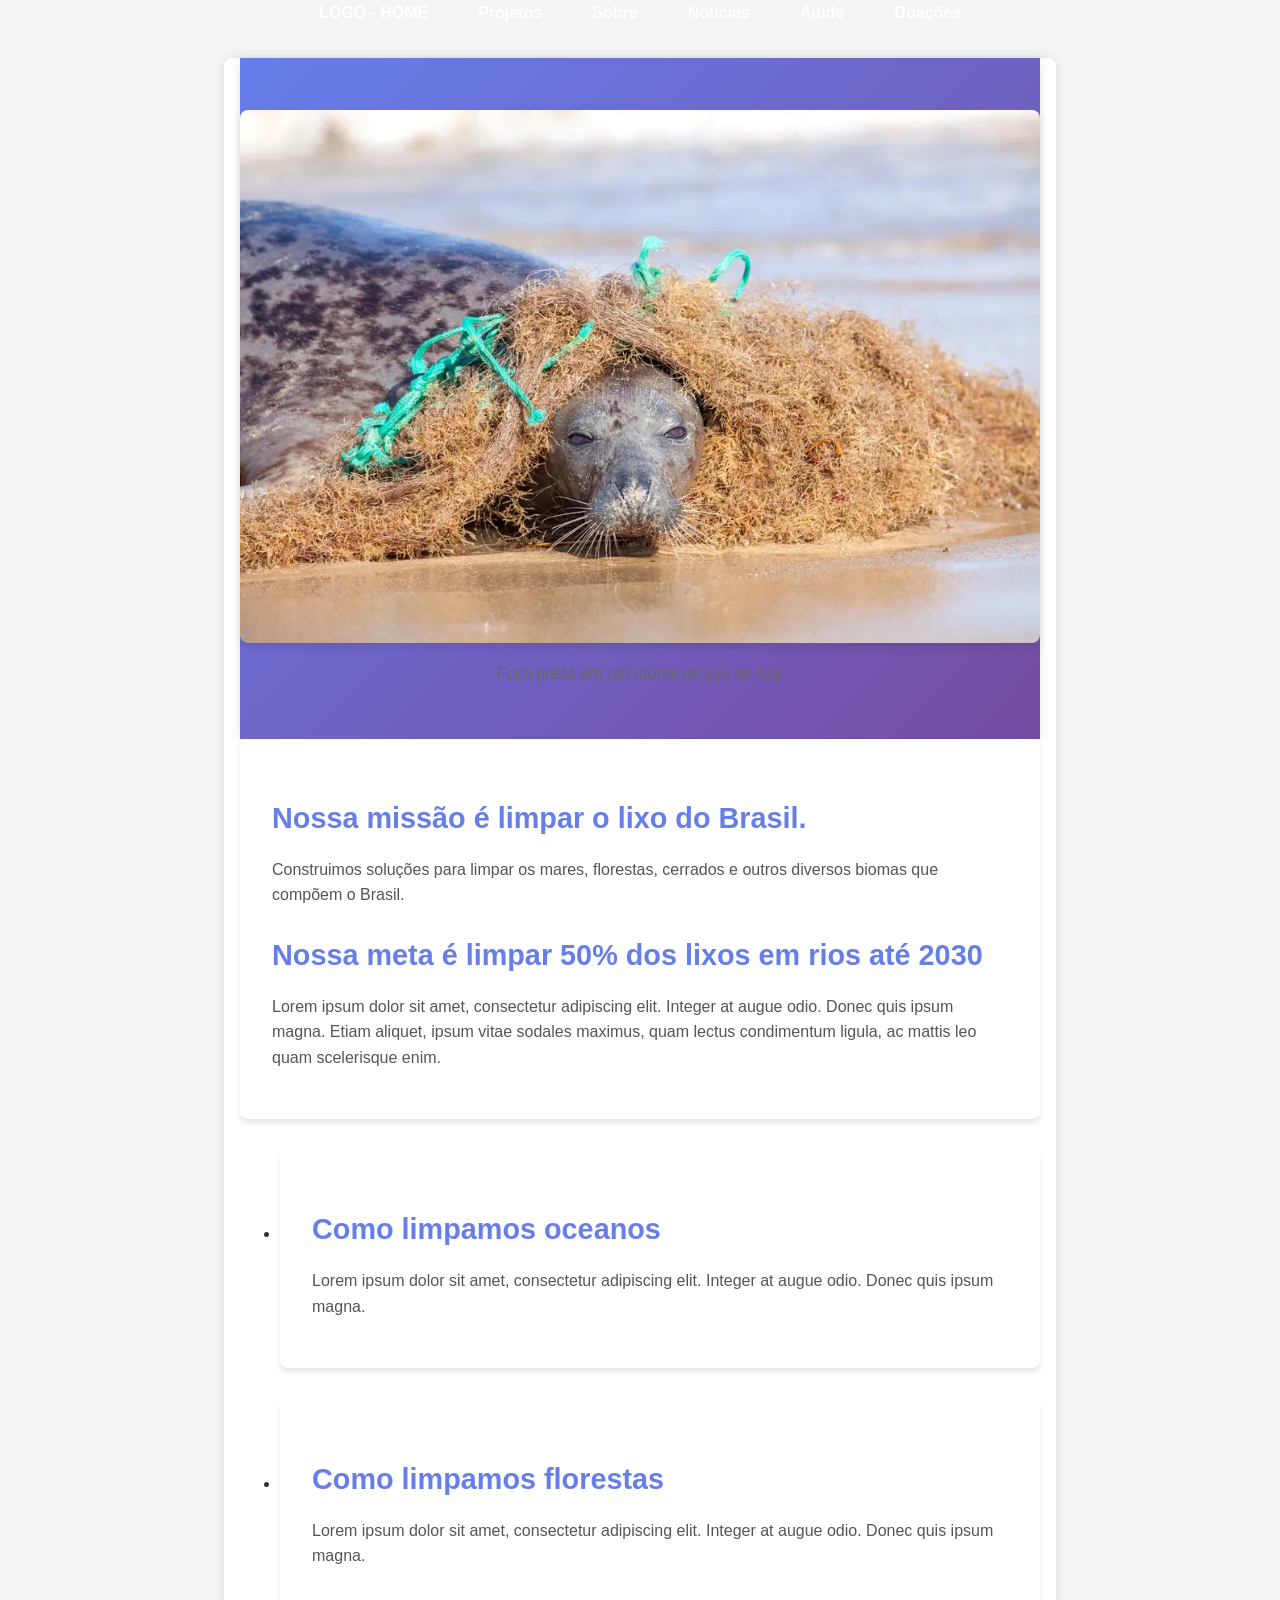
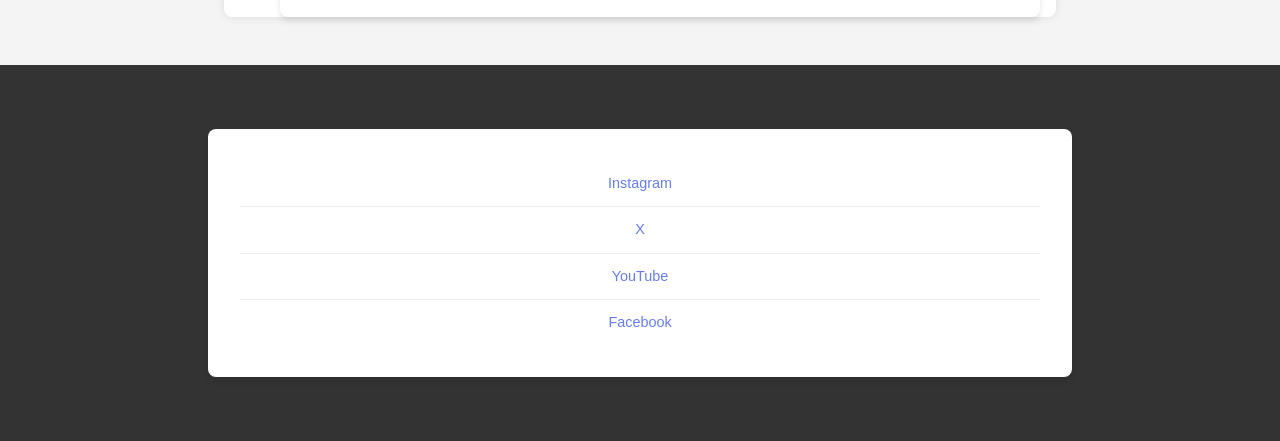
<file: aula03/index.html>
<!DOCTYPE html>
<html>
<head>
<title>Aluno - Júlio César Toscano Ximenes Júnior</title>
<link rel="stylesheet" href="styles.css">
</head>
<body>
<nav>
	<ul>
      <li><span><a>LOGO - HOME</a></span></li>
      <li><span><a>Projetos</a></span></li>
      <li><span><a>Sobre</a></span></li>
      <li><span><a>Notícias</a></span></li>
      <li><span><a>Ajude</a></span></li>
      <li><span><a>Doações</a></span></li>
  	</ul>
</nav>
<main id="content">
  <header>
  	<div>
    	<figure>
        	<img src="foca.webp">
            <figcaption>Foca presa em um monte de lixo no mar</figcaption>
        </figure>
    </div>
  </header>
  <article>
  	<div>
  		<h2>Nossa missão é limpar o lixo do Brasil.</h2>
        <p>Construimos soluções para limpar os mares, florestas, cerrados e outros diversos biomas que compõem o Brasil.</p>
    </div>
    <div>
    	<h2>Nossa meta é limpar 50% dos lixos em rios até 2030</h2>
        <p> Lorem ipsum dolor sit amet, consectetur adipiscing elit. Integer at augue odio. Donec quis ipsum magna. Etiam aliquet, ipsum vitae sodales maximus, quam lectus condimentum ligula, ac mattis leo quam scelerisque enim.</p>
    </div>
  </article>
  <section>
  	<ul>
    	<li>
        	<article>
            	<div>
                	<h2>Como limpamos oceanos</h2>
                    <p> Lorem ipsum dolor sit amet, consectetur adipiscing elit. Integer at augue odio. Donec quis ipsum magna.</p>
                </div>
            </article>
        </li>
        <li>
        	<article>
            	<div>
                	<h2>Como limpamos florestas</h2>
                    <p> Lorem ipsum dolor sit amet, consectetur adipiscing elit. Integer at augue odio. Donec quis ipsum magna.</p>
                </div>
            </article>
        </li>
    </ul>
  </section>
</main>
<footer>
	<div>
    	<aside>
        	<div id="follow-us">
            	<ul>
                	<li><span><a href="#">Instagram</a></span></li>
                    <li><span><a href="#">X</a></span></li>
                    <li><span><a href="#">YouTube</a></span></li>
                    <li><span><a href="#">Facebook</a></span></li>
                </ul>
            </div>
        </aside>
    </div>
</footer>

</body>
</html>
</file>
<file: aula03/styles.css>
body {
    font-family: Arial, sans-serif;
    margin: 0;
    padding: 0;
    line-height: 1.6;
    color: #333;
}

/* Estilos do Cabeçalho */
header {
    background: linear-gradient(135deg, #667eea 0%, #764ba2 100%);
    color: white;
    padding: 2rem 0;
    text-align: center;
    box-shadow: 0 2px 10px rgba(0, 0, 0, 0.1);
}

header h1 {
    font-size: 2.5em;
    color: white;
    margin-bottom: 10px;
    text-shadow: 2px 2px 4px rgba(0, 0, 0, 0.2);
}

/* Estilos da Navegação */
nav ul {
    list-style: none;
    padding: 0;
    margin: 0;
    display: flex;
    justify-content: center;
    gap: 20px;
    flex-wrap: wrap;
}

nav a {
    text-decoration: none;
    color: white;
    font-weight: 600;
    padding: 8px 15px;
    border-radius: 5px;
    transition: all 0.3s ease;
}

nav a:hover {
    background-color: rgba(255, 255, 255, 0.2);
    transform: translateY(-2px);
}

/* Estilos do Conteúdo Principal */
main {
    padding: 20px;
    max-width: 960px;
    margin: 20px auto;
    background-color: #fff;
    box-shadow: 0 0 10px rgba(0, 0, 0, 0.1);
    border-radius: 8px;
}

body {
    font-family: Arial, sans-serif;
    margin: 0;
    padding: 0;
    line-height: 1.6;
    color: #333;
    background-color: #f4f4f4;
}

/* Estilos do Cabeçalho */
header {
    background: linear-gradient(135deg, #667eea 0%, #764ba2 100%);
    color: white;
    padding: 2rem 0;
    text-align: center;
    box-shadow: 0 2px 10px rgba(0, 0, 0, 0.1);
}

header h1 {
    font-size: 2.5em;
    color: white;
    margin-bottom: 10px;
    text-shadow: 2px 2px 4px rgba(0, 0, 0, 0.2);
}

/* Estilos da Navegação */
nav ul {
    list-style: none;
    padding: 0;
    margin: 0;
    display: flex;
    justify-content: center;
    gap: 20px;
    flex-wrap: wrap;
}

nav a {
    text-decoration: none;
    color: white;
    font-weight: 600;
    padding: 8px 15px;
    border-radius: 5px;
    transition: all 0.3s ease;
}

nav a:hover {
    background-color: rgba(255, 255, 255, 0.2);
    transform: translateY(-2px);
}

/* Estilos do Conteúdo Principal */
main {
    max-width: 800px;
    margin: 2rem auto;
    padding: 0 1rem;
}

article {
    background: white;
    margin-bottom: 2rem;
    padding: 2rem;
    border-radius: 8px;
    box-shadow: 0 4px 6px rgba(0, 0, 0, 0.1);
    transition: transform 0.3s ease, box-shadow 0.3s ease;
}

article:hover {
    transform: translateY(-5px);
    box-shadow: 0 8px 12px rgba(0, 0, 0, 0.15);
}

h2 {
    font-size: 1.8rem;
    color: #667eea;
    margin-bottom: 1rem;
}

article p {
    margin-bottom: 1rem;
    color: #555;
}

article a {
    color: #667eea;
    text-decoration: none;
    font-weight: 600;
    transition: all 0.3s ease;
    display: inline-block;
}

article a:hover {
    color: #764ba2;
    transform: translateX(5px);
}

h3 {
    font-size: 1.5em;
    color: #667eea;
    margin-bottom: 1.5rem;
}

figure {
    margin: 20px 0;
    text-align: center;
}

figure img {
    max-width: 100%;
    height: auto;
    border-radius: 8px;
    box-shadow: 0 4px 8px rgba(0, 0, 0, 0.1);
}

figcaption {
    font-style: italic;
    color: #666;
    margin-top: 10px;
}

mark {
    background-color: #ffc107;
    padding: 2px 5px;
    border-radius: 3px;
}

/* Estilos da Barra Lateral */
aside {
    max-width: 800px;
    margin: 2rem auto;
    padding: 2rem;
    background: white;
    border-radius: 8px;
    box-shadow: 0 4px 6px rgba(0, 0, 0, 0.1);
}

aside ul {
    list-style: none;
    padding: 0;
    margin: 0;
}

aside li {
    padding: 0.7rem 0;
    border-bottom: 1px solid #eee;
}

aside li:last-child {
    border-bottom: none;
}

aside a {
    color: #667eea;
    text-decoration: none;
    transition: all 0.3s ease;
    font-weight: 500;
}

aside a:hover {
    color: #764ba2;
    padding-left: 0.5rem;
}

/* Estilos do Rodapé */
footer {
    background-color: #333;
    color: #fff;
    padding: 2rem;
    text-align: center;
    margin-top: 3rem;
    font-size: 0.9rem;
}

footer p,
footer address {
    margin: 5px 0;
}

footer a {
    color: #667eea;
    text-decoration: none;
}

footer a:hover {
    text-decoration: underline;
}

small {
    font-size: 0.8em;
    color: #bbb;
}

/* Responsividade */
@media (max-width: 768px) {
    header h1 {
        font-size: 1.8rem;
    }
    
    nav ul {
        gap: 10px;
    }
    
    article {
        padding: 1.5rem;
    }
    
    article h2 {
        font-size: 1.4rem;
    }
    
    aside {
        padding: 1.5rem;
    }
}
</file>
